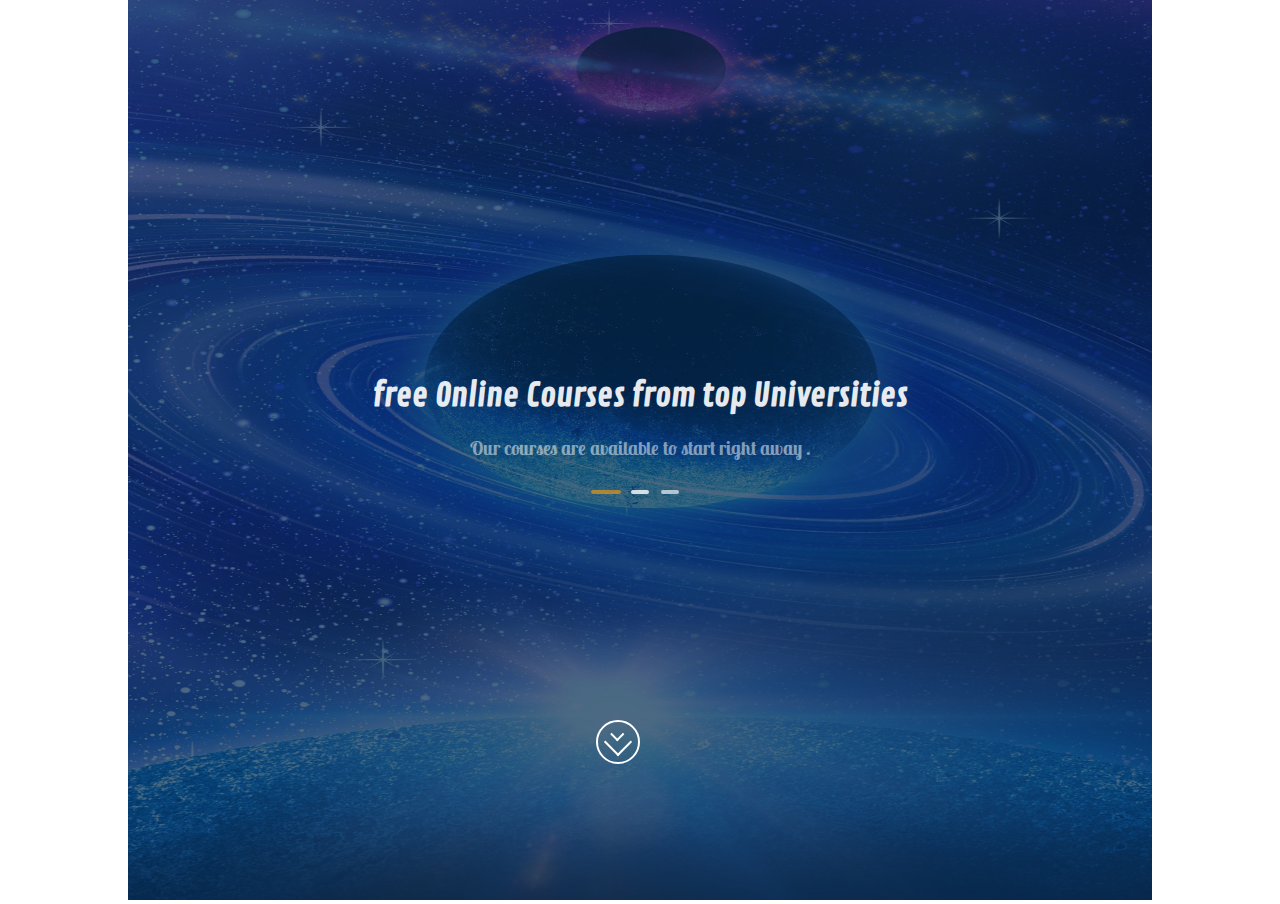
<file: index.html>
<!DOCTYPE html>
<html lang="en">

<head>
    <meta charset="utf-8">
    <meta name="viewport" content="width=device-width, initial-scale=1.0">
    <link rel="stylesheet" href="css/style.css">
    <link href="https://fonts.googleapis.com/css2?family=Contrail+One&family=Lobster+Two:ital@1&display=swap" rel="stylesheet">
    <title>Online Course App | Welcome</title>
</head>

<body>

    <div class="container">
        <img id="background-img" src="images/bg-img.jpg" alt="cosmo" />
        <div class="overlay">
            <h1 id="h1Txt">free Online Courses from top Universities</h1>
            <h3 id="h3Txt">Our courses are available to start right away .</h3>
            <span id="pageNum" class="activ1"></span>
            <div onclick="goNextWlcPage()">
                <div class="next">
                    <!--                    <a id="next-page" href="#"></a>-->
                </div>
            </div>
        </div>
    </div>

    <script src="js/main.js"></script>
</body></html>
</file>
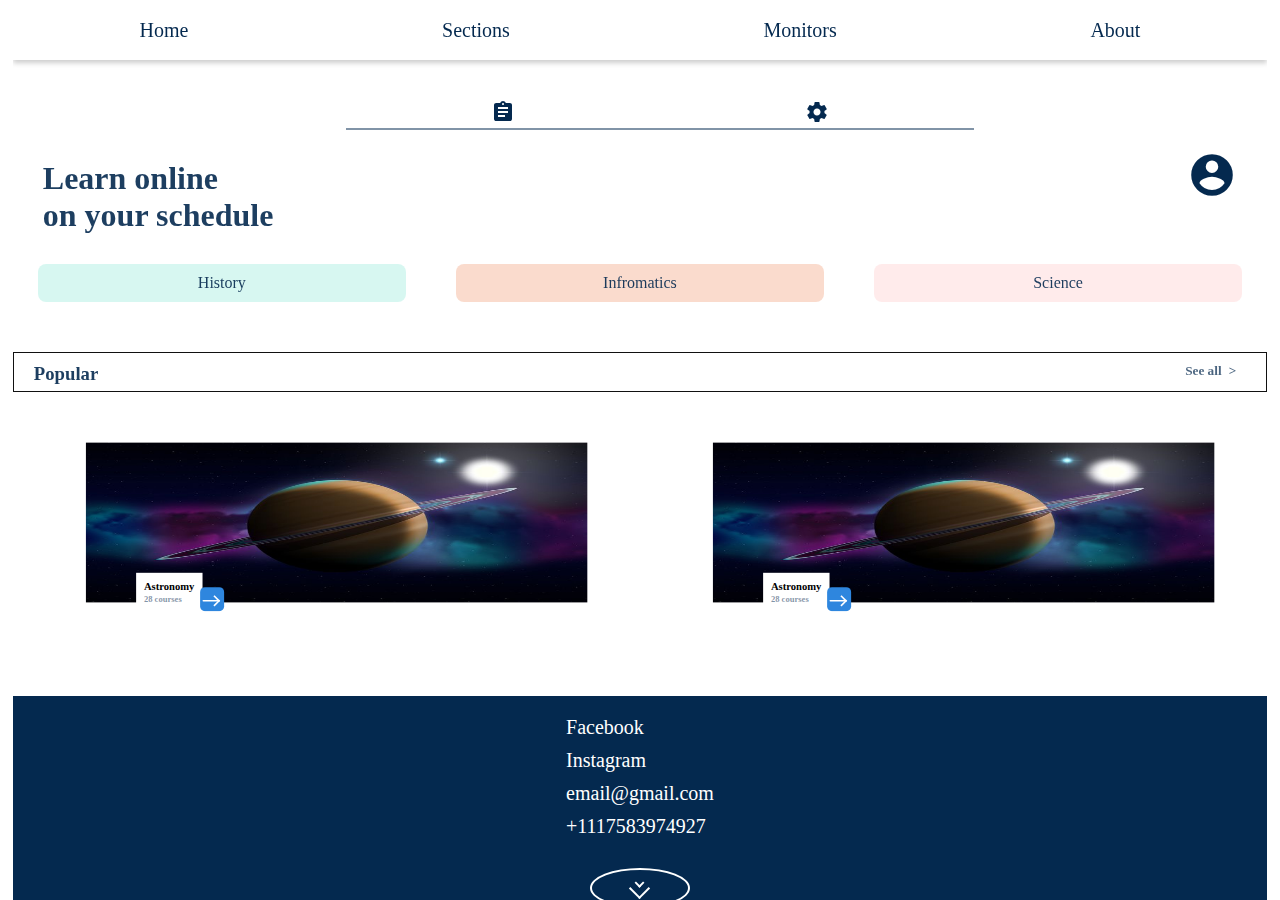
<file: dashboard.html>
<!DOCTYPE html>
<html lang="en">

<head>
    <meta charset="utf-8">
    <meta name="viewport" content="width=device-width, initial-scale=1.0">
    <link rel="stylesheet" href="css/dash.css">
    <link href="https://fonts.googleapis.com/icon?family=Material+Icons" rel="stylesheet">
    <title>Online Course App | Dashboard</title>
</head>

<body>
    <div class="container">
        <header>
            <nav>
                <div class="nav-brand">
                    <a href="#">
                        <span class="material-icons">
                            account_circle
                        </span>
                    </a>
                </div>
                <div class="nav-toogle-menu" onclick="OpenSlider(this)">
                    <span>
                        <span></span>
                    </span>
                </div>
                <ul class="nav-list">
                    <li class="nav-item">
                        <a href="" class="nav-link">Home</a>
                    </li>
                    <li class="nav-item">
                        <a href="" class="nav-link">Sections</a>
                    </li>
                    <li class="nav-item">
                        <a href="" class="nav-link">Monitors</a>
                    </li>
                    <li class="nav-item">
                        <a href="" class="nav-link">About</a>
                    </li>
                </ul>
            </nav>
        </header>

        <main>
            <section>
                <h1>Learn online <br>on your schedule</h1>
                <ul>
                    <li>
                        <a href="#">History</a>
                    </li>
                    <li>
                        <a href="#">Infromatics</a>
                    </li>
                    <li>
                        <a href="#">Science</a>
                    </li>
                </ul>
            </section>

            <section>
                <h3>Popular</h3>
                <h5>See all</h5>
            </section>

            <section>
                <div class="card">
                    <img src="images/astronomy.jpg" alt="astronomy" />
                    <div class="overlay">
                        <div class="card-content">
                            <h5>Astronomy</h5>
                            <h6>28 courses</h6>
                            <div></div>
                        </div>
                    </div>
                </div>
                <div class="card">
                    <img src="images/astronomy.jpg" alt="astronomy" />
                    <div class="overlay">
                        <div class="card-content">
                            <h5>Astronomy</h5>
                            <h6>28 courses</h6>
                            <div></div>
                        </div>
                    </div>
                </div>
            </section>
            <section>
                <ul>
                    <li>
                        <a href="#">
                            <span class="material-icons">
                                assignment
                            </span>
                        </a>
                    </li>
                    <li>
                        <a href="#">
                            <span class="material-icons">
                                settings
                            </span>
                        </a>
                    </li>
                </ul>
            </section>
        </main>

        <footer>
            <ul>
                <li>
                    <a href="#">
                        <span class="material-icons">
                            dashboard
                        </span>
                    </a>
                </li>
                <li>
                    <a href="#">
                        <span class="material-icons">
                            assignment
                        </span>
                    </a>
                </li>
                <li>
                    <a href="#">
                        <span class="material-icons">
                            sms
                        </span>
                    </a>
                </li>
                <li>
                    <a href="#">
                        <span class="material-icons">
                            settings
                        </span>
                    </a>
                </li>
            </ul>
            <div class="footer-big-screen">
                <ul class="contact">
                    <li><a href="#">Facebook</a></li>
                    <li><a href="#">Instagram</a></li>
                    <li><a href="#">email@gmail.com</a></li>
                    <li><a href="#">+1117583974927</a></li>
                </ul>
                <div class="expand" onclick="expandContact()">
                    <span class="next"></span>
                </div>
                <form>
                    <input type="email" placeholder="Type your e-mail here">
                    <input type="text" placeholder="Type the subject here">
                    <textarea rows="10"></textarea>
                    <input type="submit" value="Send">
                </form>
            </div>
        </footer>
    </div>

    <script src="js/dash.js"></script>
</body></html>
</file>
<file: css/style.css>
/**** global rules */
*,
*::after,
*::before {
    margin: 0;
    padding: 0;
    -webkit-box-sizing: border-box;
    -moz-box-sizing: border-box;
    box-sizing: border-box;
}

.container {
    width: 100%;
    height: 100vh;
    position: relative;
}

/**** Mobile screen */
.container > img:first-of-type {
    width: 100%;
    height: 100%;
    z-index: 1;
}

.container .overlay {
    display: flex;
    flex-direction: column;
    align-items: center;
    justify-content: flex-end;
    position: absolute;
    left: 0;
    top: 0;
    height: 100%;
    width: 100%;
    z-index: 2;
    text-align: center;
    text-align: center;
    color: #fff;
    background-color: rgba(4, 41, 79, .7);
}

.overlayAnimation {
    animation: changePage 3s ease-in-out;
}

@keyframes changePage {
    from {
        background-color: rgba(4, 41, 79, 1);
    }

    to {
        background-color: rgba(4, 41, 79, .7);
    }
}

.container .overlay > div {
    position: absolute;
    top: 50%;
    right: 10%;
    border: 2px solid #fff;
    border-radius: 50%;
    padding: 10px;
    text-align: center;
    cursor: pointer;
}

.container .overlay div .next {
    height: 20px;
    position: relative;
    width: 20px;
    border-right: 2px solid #fff;
    border-bottom: 2px solid #fff;
    transform: rotate(-45deg);
    animation: next-button-animation 1s infinite ease-in-out;
}

.container .overlay div .next::after {
    content: '';
    position: absolute;
    top: 0;
    right: 50%;
    height: 10px;
    width: 10px;
    border-right: 2px solid #fff;
    border-bottom: 2px solid #fff;
    animation: next-button-animation2 1s infinite ease-in-out;
}

@keyframes next-button-animation {
    from {
        opacity: 0;
        transform: translateX(-10px) rotate(-45deg);
    }

    to {
        opacity: 1;
        transform: translateX(0) rotate(-45deg);
    }
}

@keyframes next-button-animation2 {
    from {
        opacity: 0;
        transform: translateX(-10px);
    }

    to {
        opacity: 1;
        transform: translateX(0);
    }
}

.container .overlay h1 {
    opacity: .9;
    padding: 10px;
    font-family: 'Contrail One', cursive;
}

.container .overlay h3 {
    opacity: .5;
    padding: 10px;
    margin-bottom: 20px;
    font-family: 'Lobster Two', cursive;
}

.container .overlay span:first-of-type,
.container .overlay span:first-of-type::after,
.container .overlay span:first-of-type::before {
    background-color: #fff;
    margin-bottom: 40px;
    opacity: .8;
    border-radius: 2px;
}

.container .overlay span:first-of-type {
    width: 18px;
    height: 4px;
    opacity: .8;
    position: relative;
}

.container .overlay span:first-of-type::after,
.container .overlay span:first-of-type::before {
    content: '';
    width: 18px;
    height: 4px;
    position: absolute;
    top: 0;
}

.container .overlay span:first-of-type::after {
    right: -30px;
}

.container .overlay span:first-of-type::before {
    left: -30px;
}

.activ1::before {
    width: 30px !important;
    background-color: rgba(243, 156, 18, 1.0) !important;
    left: -40px !important;
}

.activ2 {
    width: 30px !important;
    background-color: rgba(243, 156, 18, 1.0) !important;
}

.activ3::after {
    width: 30px !important;
    right: -40px !important;
    background-color: rgba(243, 156, 18, 1.0) !important;
}

/**** small mobile screen */


@media screen and (max-width : 300px) {

    .container .overlay h1 {
        padding: 0px;
        font-size: 18px;
    }

    .container .overlay h3 {
        padding: 0px;
        font-size: 15px;
        margin-bottom: 10px;
    }
}


/*** large screens ***/

@media screen and (min-width : 792px) {


    .container .overlay {
        justify-content: center;
    }

    .container .overlay > div {
        right: 50%;
        top: 80%;
    }

    .container .overlay div .next {
        transform: rotate(45deg);
    }

    @keyframes next-button-animation {
        from {
            opacity: 1;
            transform: translateY(-10px) rotate(45deg);
        }

        to {
            opacity: 0;
            transform: translateY(10px) rotate(45deg);
        }
    }

    @keyframes next-button-animation2 {
        from {
            opacity: 1;
            transform: none;
        }

        to {
            opacity: 0;
            transform: none;
        }
    }
}

/*** very  large screens ***/

@media screen and (min-width : 968px) {

    .container {
        width: 80%;
        margin: 0 auto;
    }
}
</file>
<file: css/dash.css>
/****** global rules ****/
*,
*::after,
*::before {
    margin: 0;
    padding: 0;
    -webkit-box-sizing: border-box;
    -moz-box-sizing: border-box;
    box-sizing: border-box;
}

*:focus,
*:active {
    border: none;
    outline: none;
}

.container {
    width: 98%;
    height: 100vh;
    margin: 0 1%;
    position: relative;
    overflow: auto;
}

/********** header   ************/
header {
    width: 100%;
}

nav {
    width: 100%;
    position: relative;
    padding: 20px;
}

nav .nav-brand {
    position: absolute;
    top: 30px;
    right: 20px;
}

nav .nav-brand a {
    color: rgba(4, 41, 79, 1);
}

nav .nav-toogle-menu {
    position: absolute;
    top: 30px;
    left: 20px;
    cursor: pointer;
    text-align: center;
    display: flex;
    z-index: 2;
    z-index: 1001;
}

nav .nav-toogle-menu * {
    transition: transform 1.4s ease-in-out;
}

.slider-opened > span {
    background-color: #fff !important;
}

.slider-opened > span > span {
    background-color: transparent !important;
}

.slider-opened > span::after {
    background-color: #fff !important;
}

nav .nav-toogle-menu > span {
    position: relative;
    height: 3px;
    width: 30px;
    background-color: rgba(4, 41, 79, 1);
}

nav .nav-toogle-menu > span > span {
    position: absolute;
    top: 0;
    left: 4px;
    height: 3px;
    width: 4px;
    background-color: #fff;
}

nav .nav-toogle-menu > span::after {
    content: '';
    position: absolute;
    top: 8px;
    left: 0;
    height: 3px;
    width: 20px;
    background-color: rgba(4, 41, 79, 1);
}

nav .nav-list {
    list-style: none;
    position: absolute;
    top: 0px;
    left: -50%;
    width: 50%;
    height: calc(100vh - 48px);
    background-color: transparent;
    display: flex;
    flex-direction: column;
    justify-content: center;
    align-items: center;
    transition: left 1.4s ease-in-out;
    z-index: -1;
}

nav .nav-list .nav-item {
    margin-bottom: 20px;
}

nav .nav-list .nav-item .nav-link {
    text-decoration: none;
    color: #fff;
    font-size: 20px;
}

.open-nav-list {
    left: 0% !important;
    background-color: rgba(4, 41, 79, 1) !important;
    z-index: 1000 !important;
}

.slider-opened > span {
    background-color: #fff !important;
    transform: rotate(45deg);
}

.slider-opened > span > span {
    background-color: transparent !important;
}

.slider-opened > span::after {
    background-color: #fff !important;
    width: 30px !important;
    transform: rotate(-90deg);
}

/***** main *******/
main {
    margin-top: 40px;
    width: 100%;
    display: flex;
    flex-direction: column;
    position: relative;
}

/***** first section **********/
main section:first-of-type h1 {
    color: rgba(4, 41, 79, .9);
    margin-left: 30px;
}

main section:first-of-type ul {
    margin-top: 20px;
    list-style: none;
    display: flex;
    width: 100%;
}

main section:first-of-type ul li {
    padding: 10px;
    border-radius: 8px;
    width: calc(88%/3);
    margin: 10px 2%;
    text-align: center;
}

main section:first-of-type ul li:first-of-type {
    background-color: rgba(154, 236, 219, .4);
}

main section:first-of-type ul li:nth-of-type(2) {
    background-color: rgba(243, 166, 131, .4);
}

main section:first-of-type ul li:last-of-type {
    background-color: rgba(255, 204, 204, .4);
}

main section:first-of-type ul li a {
    text-decoration: none;
    color: rgba(4, 41, 79, .9);
}

/***** second section **********/

main section:nth-of-type(2) {
    width: 100%;
    height: 40px;
    position: relative;
    margin-top: 40px;
    color: rgba(4, 41, 79, .9);
    border: 1px solid #111;
}

main section:nth-of-type(2) h3 {
    position: absolute;
    top: 10px;
    left: 20px;

}

main section:nth-of-type(2) h5 {
    position: absolute;
    top: 16px;
    right: 20px;
    opacity: .5;
    cursor: pointer;

}

main section:nth-of-type(2) h5::after {
    content: '>';
    margin-left: 7px;
}

/***** third section **********/

main section:nth-of-type(3) {
    width: 100%;
    margin: 30px 10px 0;
    display: flex;
}

main section:nth-of-type(3) .card {
    width: 50%;
    position: relative;
    transform: scale(.8);
    margin: 0 auto;
    transition: all 2s ease-in-out;
}

main section:nth-of-type(3) .card img {
    width: 100%;
    height: 200px;
}

main section:nth-of-type(3) .card .overlay {
    position: absolute;
    top: 80%;
    left: 10%;
    background-color: #fff;
    padding: 10px;
}

main section:nth-of-type(3).card .overlay .card-content {
    background-color: #fff;
    color: rgba(4, 41, 79, 1);
    padding: 5px;
    position: relative;
}

main section:nth-of-type(3) .card .overlay .card-content h6 {
    color: rgba(4, 41, 79, .5);
}

main section:nth-of-type(3) .card .overlay .card-content::after {
    content: '';
    background-color: rgba(46, 134, 222, 1);
    width: 30px;
    height: 30px;
    position: absolute;
    bottom: 0;
    right: -27px;
    z-index: 1;
    border-radius: 6px;
    cursor: pointer;
}

main section:nth-of-type(3) .card .overlay .card-content::before {
    content: '';
    background-color: #fff;
    width: 20px;
    height: 2px;
    position: absolute;
    bottom: 12px;
    right: -20px;
    border-radius: 6px;
    z-index: 2;
}

main section:nth-of-type(3) .card .overlay .card-content > div {
    height: 10px;
    width: 10px;
    border-right: 2px solid #fff;
    border-bottom: 2px solid #fff;
    position: absolute;
    bottom: 8px;
    right: -20px;
    z-index: 3;
    transform: rotate(-45deg);
}

main section:nth-of-type(3) .card:hover {
    transform: scale(1);
}

main section:last-of-type {
    display: none;
}

/****** footer *******/
footer {
    width: 100%;
    position: fixed;
    height: 20px;
    bottom: 30px;
    left: 0;
    box-shadow: 0 -3px 5px rgba(0, 0, 0, .3);
    z-index: 1000;
}

footer > ul {
    list-style: none;
    display: flex;
    padding: 10px;
    justify-content: space-between;
}

footer ul a:first-child {
    color: rgba(4, 41, 79, 1);
}

footer ul lia a:not(:first-child) {
    color: rgba(4, 41, 79, .1);
}

.footer-big-screen {
    display: none;
}


/***** medium screens ***/

@media screen and (min-width: 792px) {
    nav .nav-toogle-menu {
        display: none;
    }

    nav .nav-brand {
        top: 150px;
        right: 30px;
    }

    nav .nav-brand span {
        font-size: 50px;
    }

    nav .nav-list {
        left: 0%;
        width: 100%;
        height: 60px;
        color: color: rgba(4, 41, 79, 1);
        flex-direction: row;
        justify-content: space-around;
        box-shadow: 0 3px 5px rgba(0, 0, 0, .2);
        transition: none;
    }

    nav .nav-list .nav-item {
        margin: auto 0;
    }

    nav .nav-list .nav-item .nav-link {
        color: rgba(4, 41, 79, 1);
    }

    main section:first-of-type h1 {
        margin-top: 80px;
    }

    main section:nth-of-type(2) h5 {
        top: 10px;
        right: 30px;
        opacity: .8;
    }

    main section:last-of-type {
        display: block;
        position: absolute;
        top: 20px;
        left: 20px;
        width: 100%;
    }

    main section:last-of-type > ul {
        width: 50%;
        margin: 0 auto;
        list-style: none;
        display: flex;
        justify-content: space-around;
        border-bottom: 2px solid rgba(4, 41, 79, .5);

    }

    main section:last-of-type > ul span {
        color: rgba(4, 41, 79, 1);
    }

    /****** footer *******/
    footer {
        margin-top: 100px;
        width: 100%;
        background-color: rgba(4, 41, 79, 1);
        position: relative;
        height: auto;
        box-shadow: none;
    }

    footer > ul {
        display: none;
    }

    .footer-big-screen {
        display: flex;
        flex-direction: column;
        width: 100%;
    }

    .contact {
        display: flex;
        flex-direction: column;
        margin: 20px auto;
        list-style: none;
    }

    .contact > li {
        margin-bottom: 10px;
    }

    .contact > li > a {
        text-decoration: none;
        color: #fff !important;
        font-size: 20px;
    }

    .expand {
        width: 100px;
        height: 40px;
        margin:auto auto 20px;
        border: 2px solid #fff;
        border-radius: 50%;
        padding: 10px;
        display: flex;
        justify-content: center;
        align-items: center;
        cursor: pointer;
        transition: all 1s ease-in-out;
    }
    .expand:hover{
        border-color: red;
    }
    .expand .next {
        display: block;
        height: 15px;
        position: relative;
        width: 15px;
        border-right: 2px solid #fff;
        border-bottom: 2px solid #fff;
        transform: rotate(45deg);
    }

    .expand .next::after {
        content: '';
        position: absolute;
        top: 0;
        right: 50%;
        height: 7px;
        width: 7px;
        border-right: 2px solid #fff;
        border-bottom: 2px solid #fff;
    }
    .form-expanded{
        display: flex !important;
    }
    form {
        display: none;
        flex-direction: column;
        margin: 20px auto;
    }

    form input {
        outline: none;
        border: none;
        margin-bottom: 20px;
        height: 30px;
        width: 500px;
        transition: all 1s ease-in-out;
    }

    form input:focus {
        border-bottom: 2px solid red;
    }

    form textarea:focus {
        border-bottom: 2px solid red;
    }

    form textarea {
        outline: none;
        border: none;
        margin-bottom: 20px;
        transition: all 1s ease-in-out;
    }

    form input[type='submit'] {
        height: 30px;
        width: 300px;
        margin: 0 auto;
        border-radius: 7px;
        color: rgba(4, 41, 79, 1);
    }
}
</file>
